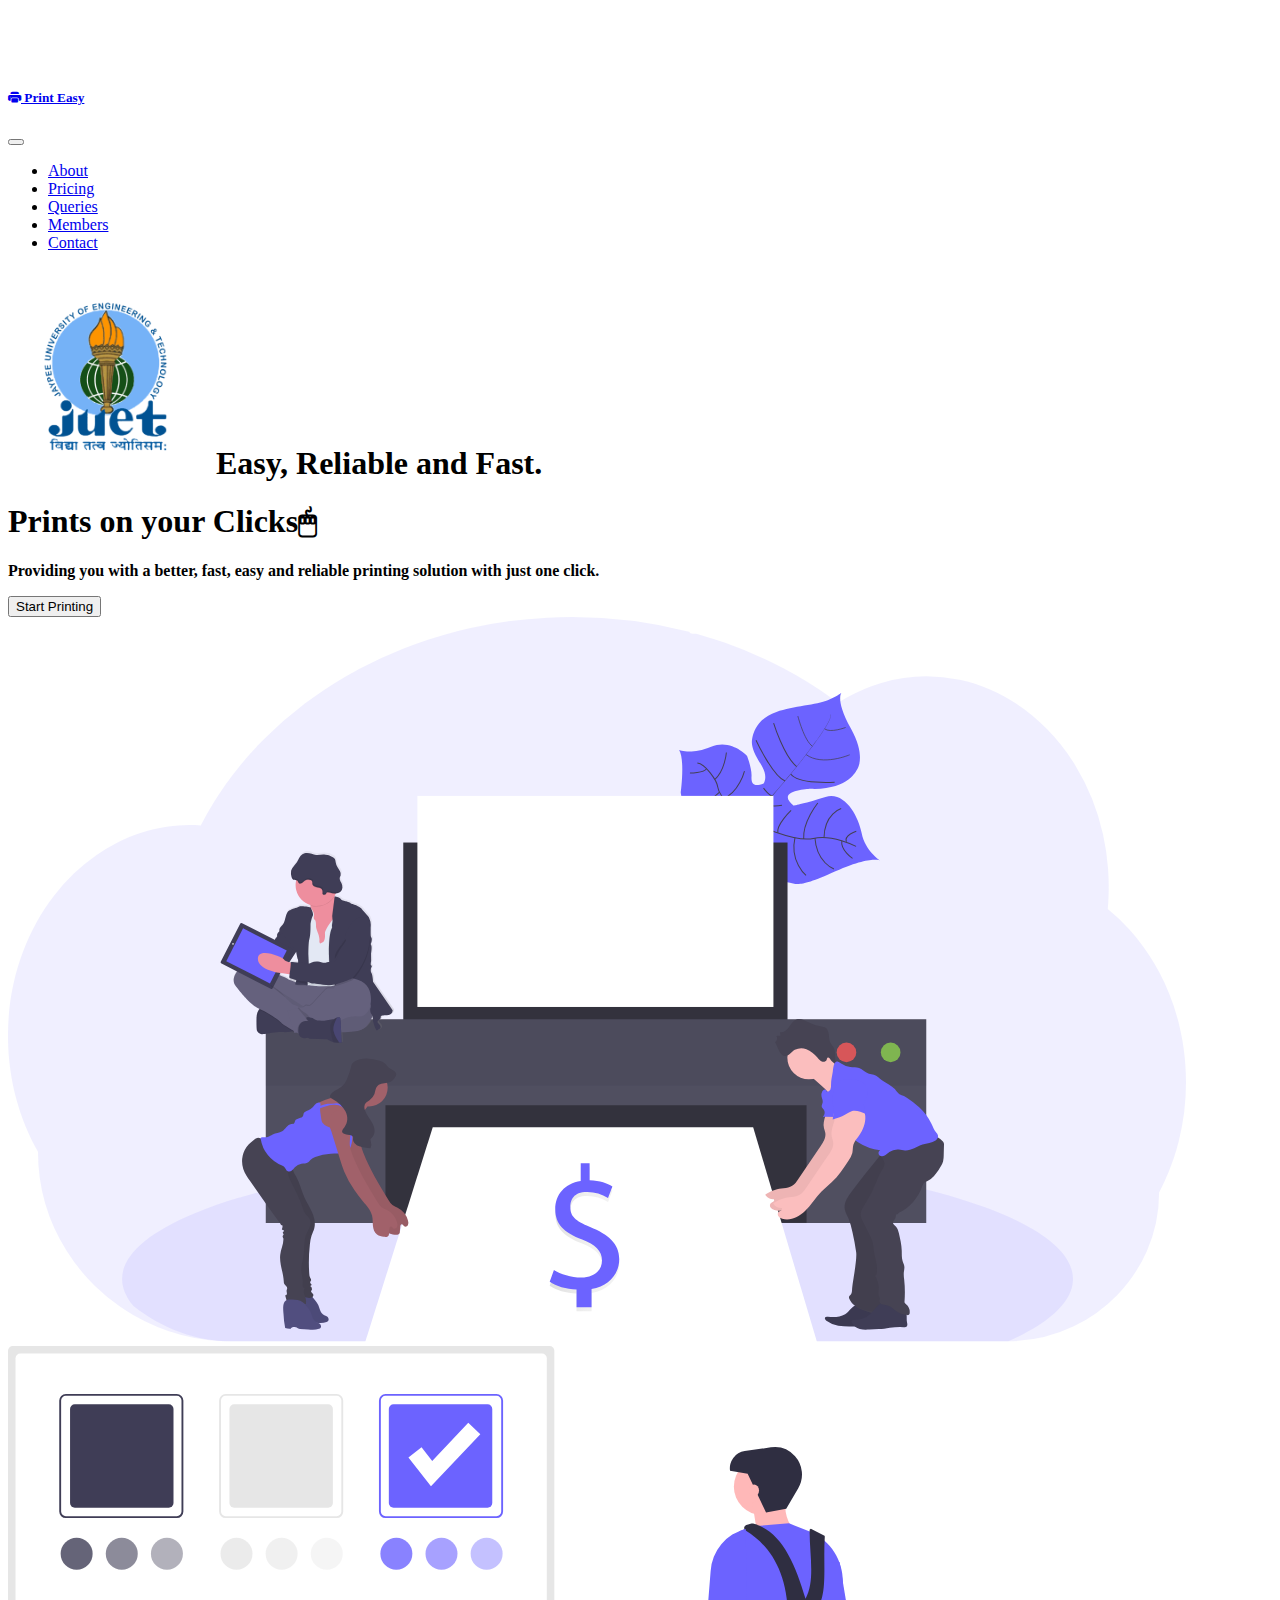
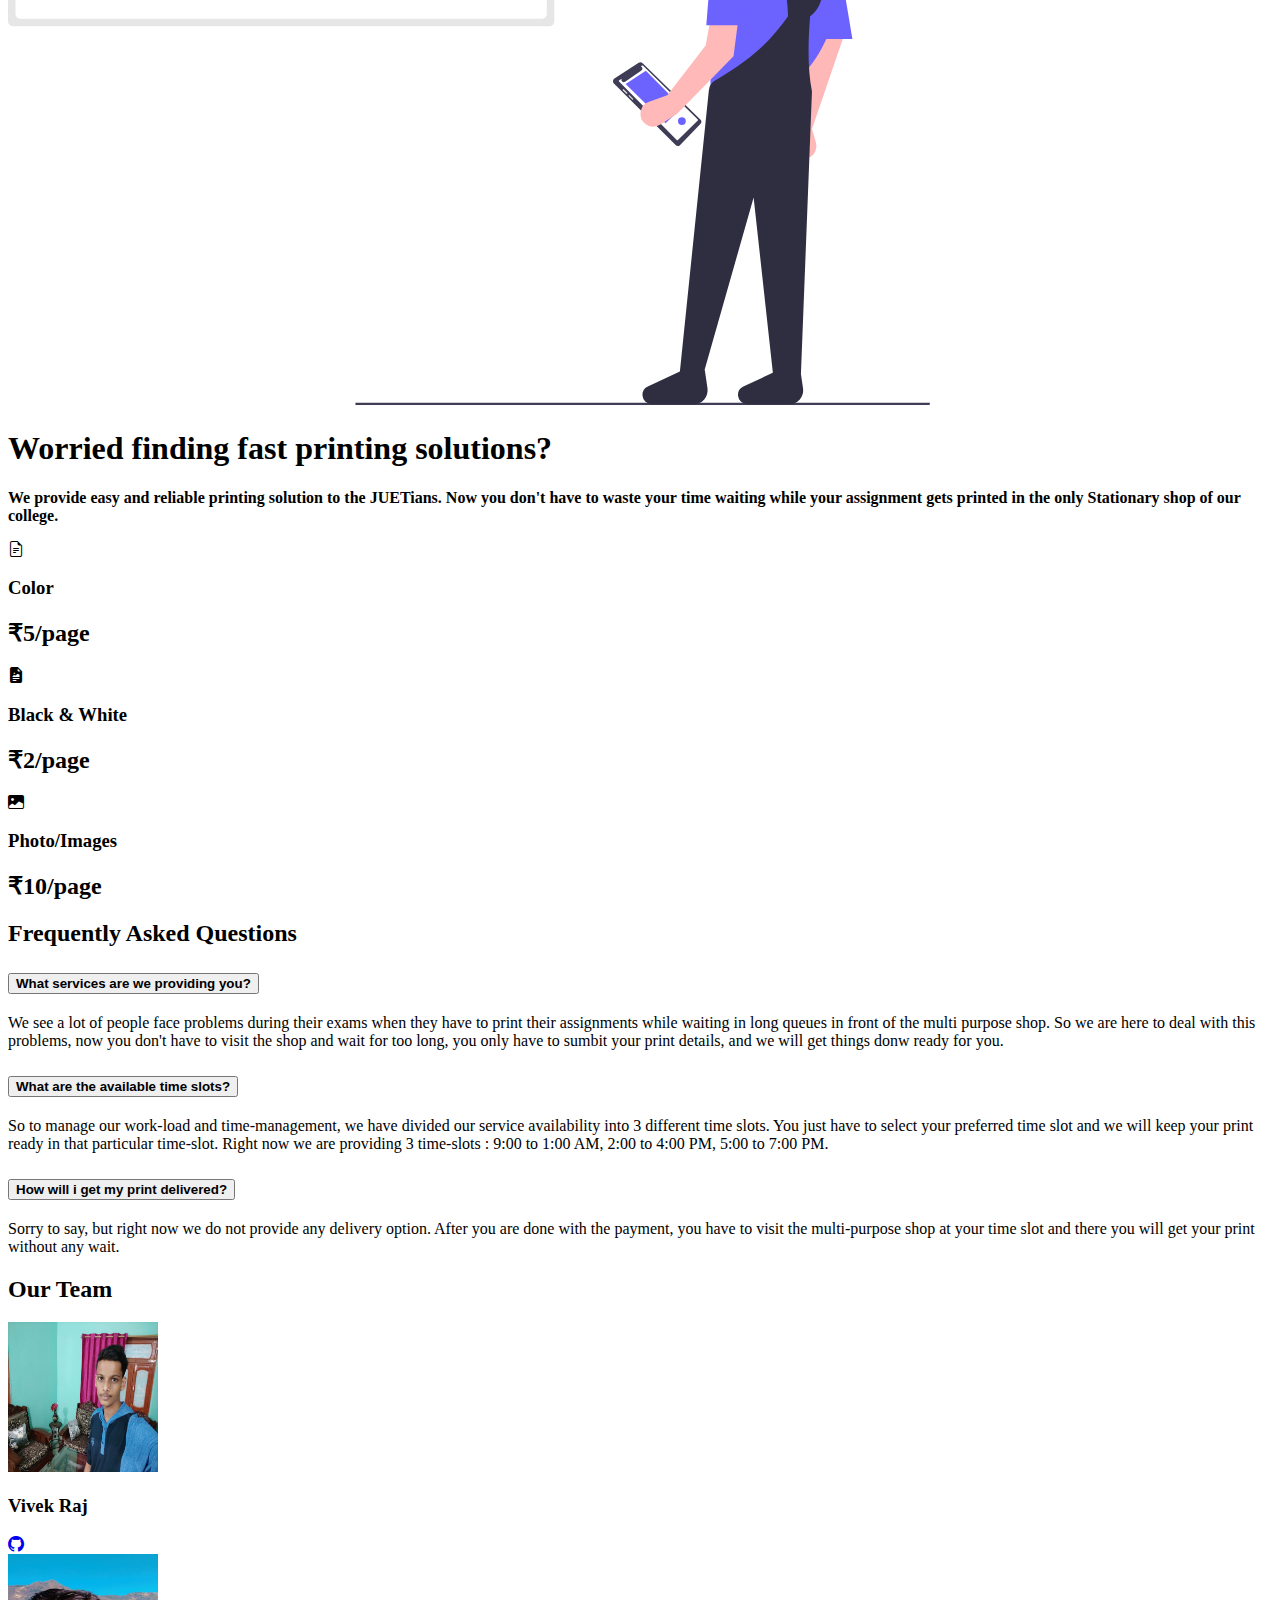
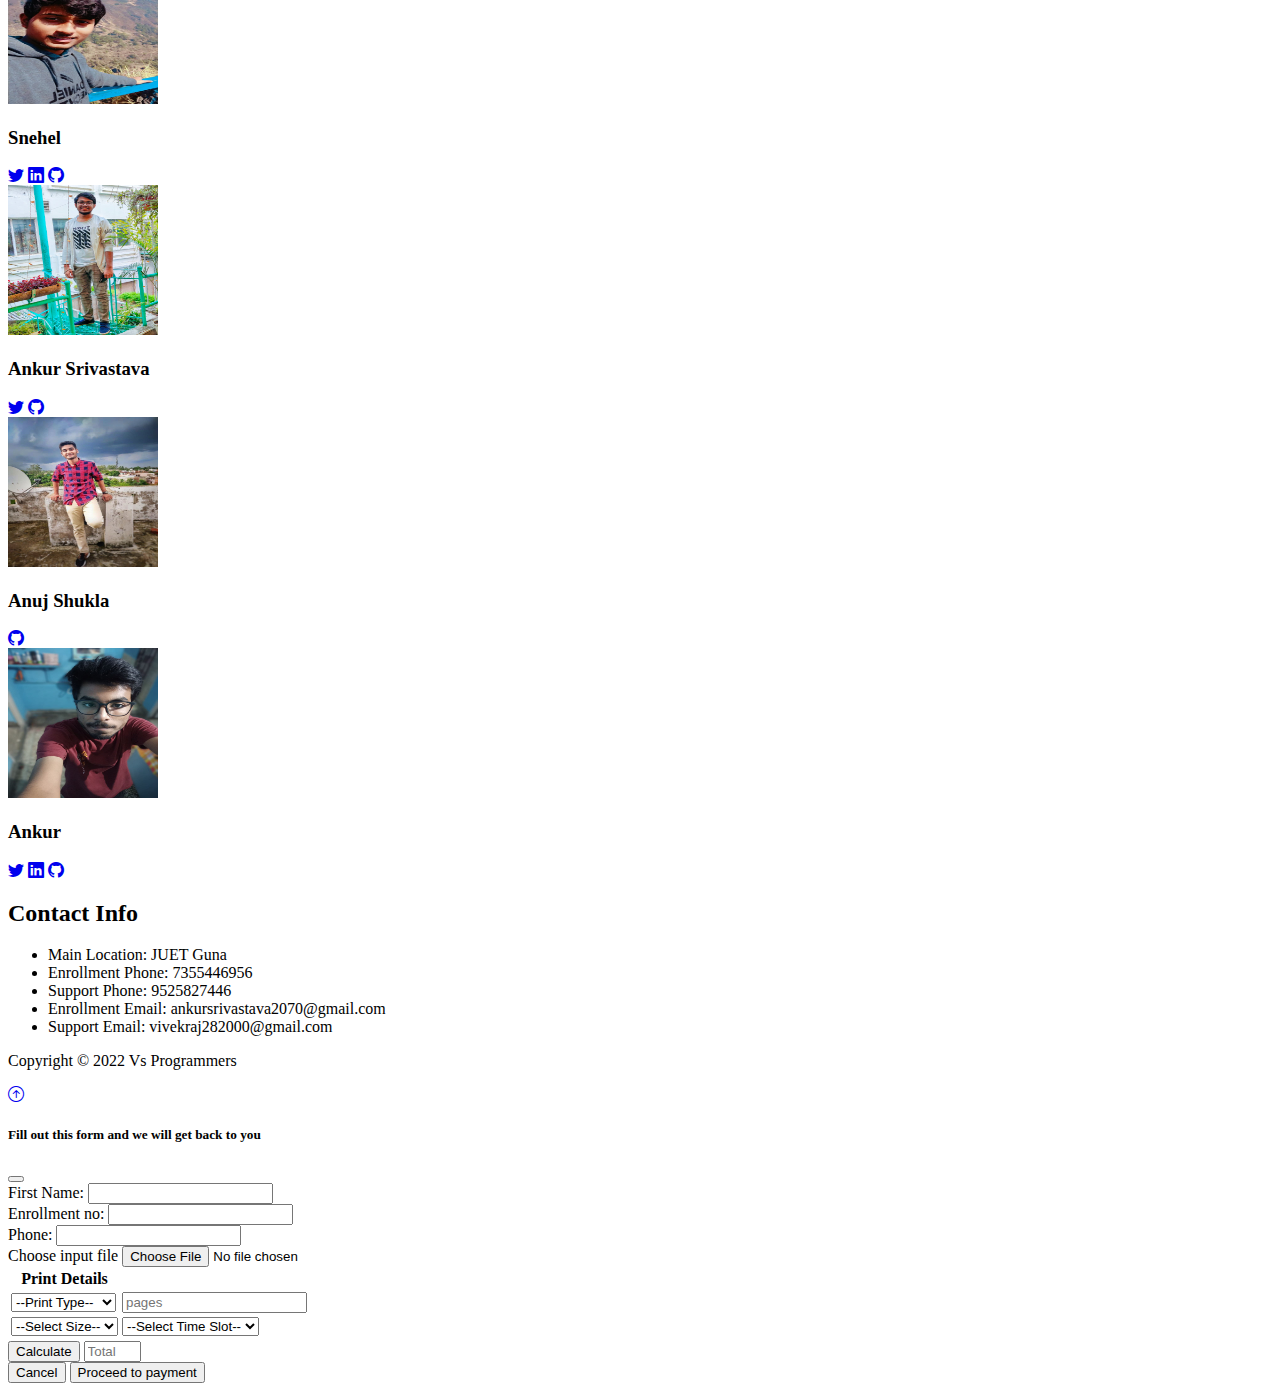
<file: index.html>
<!DOCTYPE html>
<html lang="en">

<head>
  <meta charset="UTF-8" />
  <meta http-equiv="X-UA-Compatible" content="IE=edge" />
  <meta name="viewport" content="width=device-width, initial-scale=1.0" />
  <link href="https://cdn.jsdelivr.net/npm/bootstrap@5.0.1/dist/css/bootstrap.min.css" rel="stylesheet"
    integrity="sha384-+0n0xVW2eSR5OomGNYDnhzAbDsOXxcvSN1TPprVMTNDbiYZCxYbOOl7+AMvyTG2x" crossorigin="anonymous" />
  <link rel="stylesheet" href="https://cdn.jsdelivr.net/npm/bootstrap-icons@1.3.0/font/bootstrap-icons.css" />

  <link href="https://api.mapbox.com/mapbox-gl-js/v2.1.1/mapbox-gl.css" rel="stylesheet" />
  <script src="https://cdn.jsdelivr.net/npm/bootstrap@5.0.1/dist/js/bootstrap.bundle.min.js"
    integrity="sha384-gtEjrD/SeCtmISkJkNUaaKMoLD0//ElJ19smozuHV6z3Iehds+3Ulb9Bn9Plx0x4"
    crossorigin="anonymous"></script>
  <script src="https://api.mapbox.com/mapbox-gl-js/v2.1.1/mapbox-gl.js"></script>
  <link rel="stylesheet" href="style.css" />
  <script src="main.js"></script>

  <title>Print Easy</title>
</head>

<body>

  <!-- Navbar -->
  <nav class="navbar navbar-expand-lg bg-dark navbar-dark py-4 fixed-top">
    <div class="container">
      <h5><a href="#" class="navbar-brand"><i class="bi bi-printer-fill"></i> Print Easy </a></h5>

      <button class="navbar-toggler" type="button" data-bs-toggle="collapse" data-bs-target="#navmenu">
        <span class="navbar-toggler-icon"></span>
      </button>

      <div class="collapse navbar-collapse" id="navmenu">
        <ul class="navbar-nav ms-auto">
          <li class="nav-item">
            <a href="#learn" class="nav-link">About</a>
          </li>
          <li class="nav-item">
            <a href="#price" class="nav-link">Pricing</a>
          </li>
          <li class="nav-item">
            <a href="#questions" class="nav-link">Queries</a>
          </li>
          <li class="nav-item">
            <a href="#instructors" class="nav-link">Members</a>
          </li>
          <li class="nav-item">
            <a href="#contact" class="nav-link">Contact</a>
          </li>
        </ul>
      </div>
    </div>
  </nav>

  <!-- Showcase -->
  <section class="bg-dark text-light p-5 p-lg-0 pt-lg-5 text-center text-sm-start">
    <div class="container">
      <h1><img src="img/btif4dxg8rgtfprtffrn.png" class="img-fluid" alt="" width="200" height="200"> Easy, Reliable and
        Fast.</h1>
      <div class="d-sm-flex align-items-center justify-content-between">
        <div>
          <h1>Prints on your<span class="text-warning"> Clicks🖱 </span></h1>
          <p class="lead my-4">
            <b>Providing you with a better, fast, easy and reliable
              printing solution with just one click.</b>
          </p>
          <button class="btn btn-outline-success btn-lg" data-bs-toggle="modal" data-bs-target="#enroll">
            Start Printing
          </button>
        </div>
        <img class="img-fluid w-50 d-none d-sm-block" src="img/undraw_printing_invoices_-5-r4r.svg" alt="" />
      </div>
    </div>
  </section>

  <!-- About -->
  <section id="learn" class="p-5">
    <div class="container">
      <div class="row align-items-center justify-content-between">
        <div class="col-md">
          <img src="img/undraw_color_palette_yamk.svg" class="img-fluid" alt="" />
        </div>
        <div class="col-md p-5">
          <h1>Worried finding fast printing solutions?</h1>
          <p class="lead">
            <b>We provide easy and reliable printing solution to the JUETians.
              Now you don't have to waste your time waiting while your assignment
              gets printed in the only Stationary shop of our college.</b>
          </p>
        </div>
      </div>
    </div>
  </section>

  <!-- Pricing -->
  <section id="price" class="layer">
    <div class="container">
      <div class="row text-center g-4">
        <div class="col-md">
          <div class="card bg-primary text-light">
            <div class="card-body text-center">
              <div class="h1 mb-3">
                <i class="bi bi-file-earmark-text"></i>
              </div>
              <h3 class="card-title mb-3">Color</h3>
              <p class="card-text">
              <h2>₹5/page</h2>
              </p>
            </div>
          </div>
        </div>
        <div class="col-md">
          <div class="card bg-secondary text-light">
            <div class="card-body text-center">
              <div class="h1 mb-3">
                <i class="bi bi-file-earmark-richtext-fill"></i>
              </div>
              <h3 class="card-title mb-3">Black & White</h3>
              <p class="card-text">
              <h2>₹2/page</h2>
              </p>
            </div>
          </div>
        </div>
        <div class="col-md">
          <div class="card bg-dark text-light">
            <div class="card-body text-center">
              <div class="h1 mb-3">
                <i class="bi bi-image-fill"></i>
              </div>
              <h3 class="card-title mb-3">Photo/Images</h3>
              <p class="card-text">
              <h2>₹10/page</h2>
              </p>
            </div>
          </div>
        </div>
      </div>
    </div>
  </section>

  <!-- Question Accordion -->
  <section id="questions" class="p-5">
    <div class="container">
      <h2 class="text-center mb-4">Frequently Asked Questions</h2>
      <div class="accordion accordion-flush" id="questions">
        <!-- Item 1 -->
        <div class="accordion-item">
          <h2 class="accordion-header">
            <button class="accordion-button collapsed" type="button" data-bs-toggle="collapse"
              data-bs-target="#question-one">
              <b>What services are we providing you?</b>
            </button>
          </h2>
          <div id="question-one" class="accordion-collapse collapse" data-bs-parent="#questions">
            <div class="accordion-body">
              We see a lot of people face problems during their exams when they have to print their assignments while
              waiting in long queues in front of the multi purpose shop.
              So we are here to deal with this problems, now you don't have to visit the shop and wait for too long, you
              only have to sumbit your print details, and we will get things donw ready for you.
            </div>
          </div>
        </div>
        <!-- Item 2 -->
        <div class="accordion-item">
          <h2 class="accordion-header">
            <button class="accordion-button collapsed" type="button" data-bs-toggle="collapse"
              data-bs-target="#question-two">
              <b>What are the available time slots?</b>
            </button>
          </h2>
          <div id="question-two" class="accordion-collapse collapse" data-bs-parent="#questions">
            <div class="accordion-body">
              So to manage our work-load and time-management, we have divided our service availability into 3 different
              time slots. You just have to select your preferred time slot and we will keep your print ready in that
              particular time-slot.
              Right now we are providing 3 time-slots : 9:00 to 1:00 AM, 2:00 to 4:00 PM, 5:00 to 7:00 PM.
            </div>
          </div>
        </div>
        <!-- Item 3 -->
        <div class="accordion-item">
          <h2 class="accordion-header">
            <button class="accordion-button collapsed" type="button" data-bs-toggle="collapse"
              data-bs-target="#question-three">
              <b>How will i get my print delivered?</b>
            </button>
          </h2>
          <div id="question-three" class="accordion-collapse collapse" data-bs-parent="#questions">
            <div class="accordion-body">
              Sorry to say, but right now we do not provide any delivery option. After you are done with the payment,
              you have to visit the multi-purpose shop at your time slot and there you will get your print without
              any wait.
            </div>
          </div>
        </div>
      </div>
    </div>
  </section>

  <!-- Team members -->
  <section id="instructors" class="p-5 bg-primary">
    <div class="container">
      <h2 class="text-center text-white">Our Team</h2>
      <div class="row g-4 align-items-center">
        <div class="col-md-6 col-lg-2 center">
          <div class="card bg-light">
            <div class="card-body text-center">
              <img src="pp/vivek.jpg" class="rounded-circle mb-3" alt="" height="150" width="150" />
              <h3 class="card-title mb-3">Vivek Raj</h3>
              <a href="https://github.com/vivek282000"><i class="bi bi-github text-dark mx-1"></i></a>
            </div>
          </div>
        </div>

        <div class="col-md-6 col-lg-2 center">
          <div class="card bg-light">
            <div class="card-body text-center">
              <img src="pp/sahil.jpg" class="rounded-circle mb-3" alt="" height="150" width="150" />
              <h3 class="card-title mb-3">Snehel</h3>
              <a href="https://twitter.com/SNEHEL4"><i class="bi bi-twitter text-dark mx-1"></i></a>
              <a href="https://www.linkedin.com/in/snehel-922b75201/"><i class="bi bi-linkedin text-dark mx-1"></i></a>
              <a href="https://github.com/snehel4510"><i class="bi bi-github text-dark mx-1"></i></a>
            </div>
          </div>
        </div>

        <div class="col-md-6 col-lg-4 center">
          <div class="card bg-light">
            <div class="card-body text-center">
              <img src="pp/sriv.jpg" class="rounded-circle mb-3" alt="" height="150" width="150" />
              <h3 class="card-title mb-3">Ankur Srivastava</h3>
              <a href="https://twitter.com/Ank_LALA"><i class="bi bi-twitter text-dark mx-1"></i></a>
              <a href="https://github.com/Ankurallin1"><i class="bi bi-github text-dark mx-1"></i></a>
            </div>
          </div>
        </div>

        <div class="col-md-6 col-lg-2 center">
          <div class="card bg-light">
            <div class="card-body text-center">
              <img src="pp/photo_2022-02-20_04-32-08.jpg" class="rounded-circle mb-3" alt="" height="150" width="150" />
              <h3 class="card-title mb-3">Anuj Shukla</h3>
              <a href="https://github.com/Mr-AnujShukla"><i class="bi bi-github text-dark mx-1"></i></a>
            </div>
          </div>
        </div>

        <div class="col-md-6 col-lg-2 center">
          <div class="card bg-light">
            <div class="card-body text-center">
              <img src="pp/ankur1.jpg" class="rounded-circle mb-3" alt="" height="150" width="150" />
              <h3 class="card-title mb-3">Ankur</h3>
              <a href="https://twitter.com/Ankur0152?t=tb78fQSY4CY9HxNonbIE6g&s=09"><i
                  class="bi bi-twitter text-dark mx-1"></i></a>
              <a href="https://www.linkedin.com/in/ankur-mishra-338613204"><i
                  class="bi bi-linkedin text-dark mx-1"></i></a>
              <a href="https://github.com/AnkurMishra123"><i class="bi bi-github text-dark mx-1"></i></a>
            </div>
          </div>
        </div>

      </div>
    </div>
  </section>

  <!-- Contact & Map -->
  <section class="p-5" id="contact">
    <div class="container">
      <div class="row g-4">
        <div class="col-md">
          <h2 class="text-center mb-4">Contact Info</h2>
          <ul class="list-group list-group-flush lead">
            <li class="list-group-item">
              <span class="fw-bold">Main Location:</span> JUET Guna
            </li>
            <li class="list-group-item">
              <span class="fw-bold">Enrollment Phone:</span> 7355446956
            </li>
            <li class="list-group-item">
              <span class="fw-bold">Support Phone:</span> 9525827446
            </li>
            <li class="list-group-item">
              <span class="fw-bold">Enrollment Email:</span> ankursrivastava2070@gmail.com
            </li>
            <li class="list-group-item">
              <span class="fw-bold">Support Email:</span>
              vivekraj282000@gmail.com
            </li>
          </ul>
        </div>
        <div class="col-md">
          <div id="map"></div>
        </div>
      </div>
    </div>
  </section>


  <!-- Footer -->
  <footer class="p-3 bg-dark text-white text-center position-relative">
    <div class="container">
      <p class="lead">Copyright &copy; 2022 Vs Programmers</p>

      <a href="#" class="position-absolute bottom-0 end-0 p-2">
        <i class="bi bi-arrow-up-circle"></i>
      </a>
    </div>
  </footer>

  <!-- Modal -->
  <div class="modal fade" id="enroll" tabindex="-1" aria-labelledby="enrollLabel" aria-hidden="true">
    <div class="modal-dialog">
      <div class="modal-content">
        <div class="modal-header">
          <h5 class="modal-title" id="enrollLabel">Fill out this form and we will get back to you</h5>
          <button type="button" class="btn-close" data-bs-dismiss="modal" aria-label="Close"></button>
        </div>
        <div class="modal-body">
          <form>
            <div class="mb-2">
              <label for="first-name" class="col-form-label">
                First Name:
              </label>
              <input type="text" class="form-control" id="first-name" />
            </div>
            <div class="mb-2">
              <label for="email" class="col-form-label">Enrollment no:</label>
              <input type="text" class="form-control" id="email" />
            </div>
            <div class="mb-2">
              <label for="phone" class="col-form-label">Phone:</label>
              <input type="tel" class="form-control" id="phone" />
            </div>
            <div class="mb-2">
              <label for="formFile" class="form-label mb-3">Choose input file</label>
              <input class="form-control" type="file" id="formFile">
            </div>
            <table>
              <tr>
                <th>Print Details</th>
                <th></th>
              </tr>
              <tr>
                <td>
                  <SELECT class="form-select" aria-label="Default select example" NAME="memoryItem"
                    onChange="calculatePrice()" id="memoryItem">
                    <OPTION value="0">--Print Type--</OPTION>
                    <OPTION value="5">Coloured</OPTION>
                    <OPTION value="2">Black & White</OPTION>
                  </SELECT>
                </td>
                <td><input type="number" class="form-control" id="memoryItemQty" onChange="calculatePrice"
                    placeholder="pages" />
                </td>
              </tr>
              <tr>
                <td>
                  <SELECT class="form-select" aria-label="Default select example" NAME="hddItem"
                    onChange="calculatePrice()" id="hddItem">
                    <OPTION value="0">--Select Size--</OPTION>
                    <OPTION value="0">A4</OPTION>
                    <OPTION value="0">A3</OPTION>
                  </SELECT>
                </td>
                <td>
                  <SELECT class="form-select" aria-label="Default select example" NAME="hddItem"
                    onChange="calculatePrice()" id="hddItem">
                    <OPTION value="0">--Select Time Slot--</OPTION>
                    <OPTION value="0">9:00 - 11:00 AM</OPTION>
                    <OPTION value="0">2:00 - 4:00 PM</OPTION>
                    <OPTION value="0">5:00 - 7:00 PM</OPTION>
                  </SELECT>
                </td>
              </tr>
              <tr>
              </tr>
            </table>
          </form>
          <button type="button" class="btn btn-dark mb-3" onclick="calculatePrice()">Calculate</button>
          <INPUT type="text" class="form-control" id="PicExtPrice" Size=4 placeholder="Total">
        </div>
        <div class="modal-footer">
          <button type="button" class="btn btn-danger" data-bs-dismiss="modal">
            Cancel
          </button>
          <a href="payment gateway/p1.html"><button type="button" class="btn btn-success">Proceed to
              payment</button></a>
        </div>
      </div>
    </div>
  </div>


  <script>
    mapboxgl.accessToken =
      'pk.eyJ1Ijoic25laGVsNDUxMCIsImEiOiJja3p1Z3BzcHMwN3lhMm5ydXNoN2d6eGtoIn0.vmJMFNWp5kw7wExhl6GdgA'
    var map = new mapboxgl.Map({
      container: 'map',
      style: 'mapbox://styles/mapbox/streets-v11',
      center: [77.1609, 24.4348],
      zoom: 10,
    })
  </script>

</body>

</html>
</file>
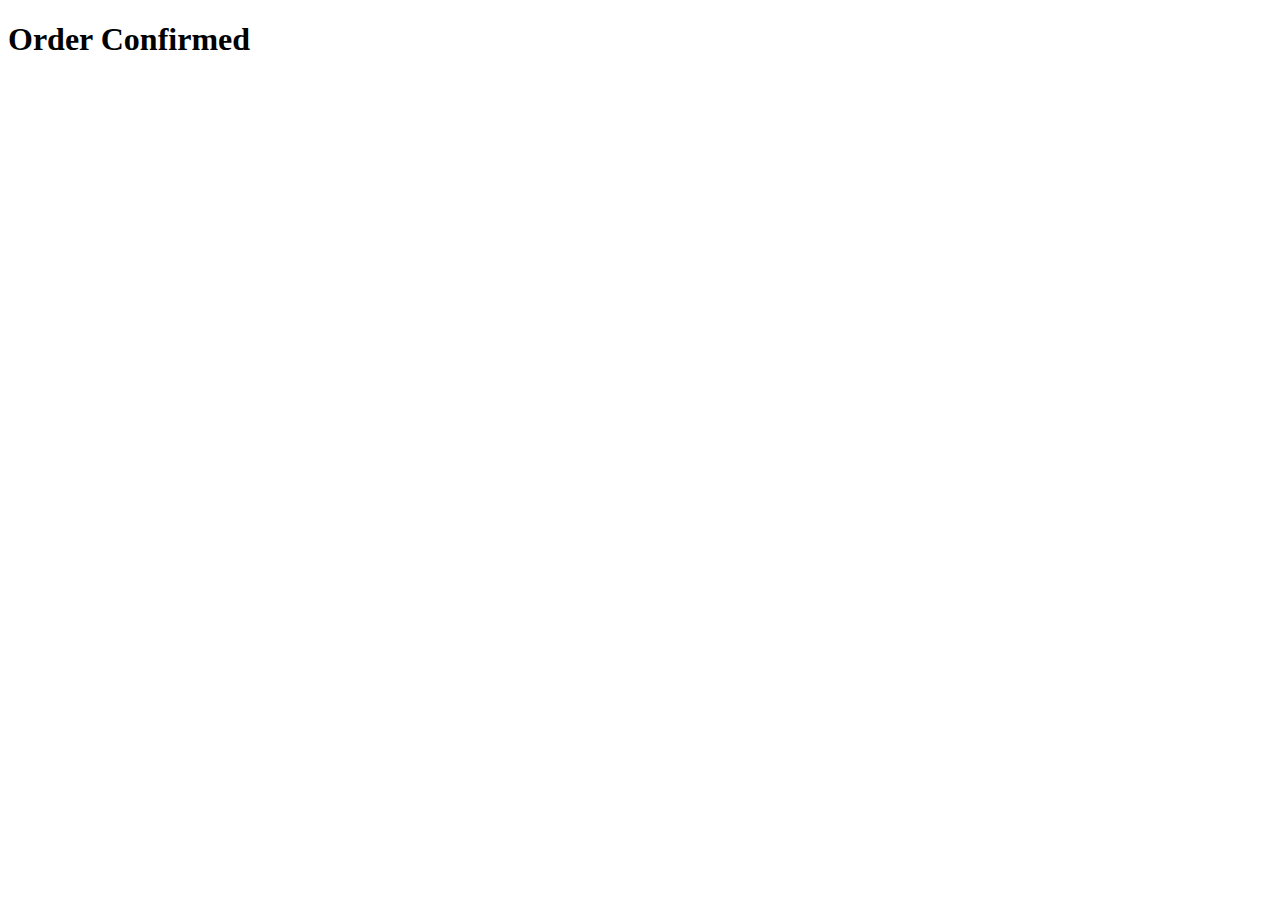
<file: payment gateway/order.html>
<!DOCTYPE html>
<html lang="en">

<head>
    <meta charset="UTF-8">
    <meta http-equiv="X-UA-Compatible" content="IE=edge">
    <meta name="viewport" content="width=device-width, initial-scale=1.0">
    <title>Document</title>
</head>

<body>
    <div class="container">
        <h1 color="green">Order Confirmed</h1>
    </div>
</body>

</html>
</file>
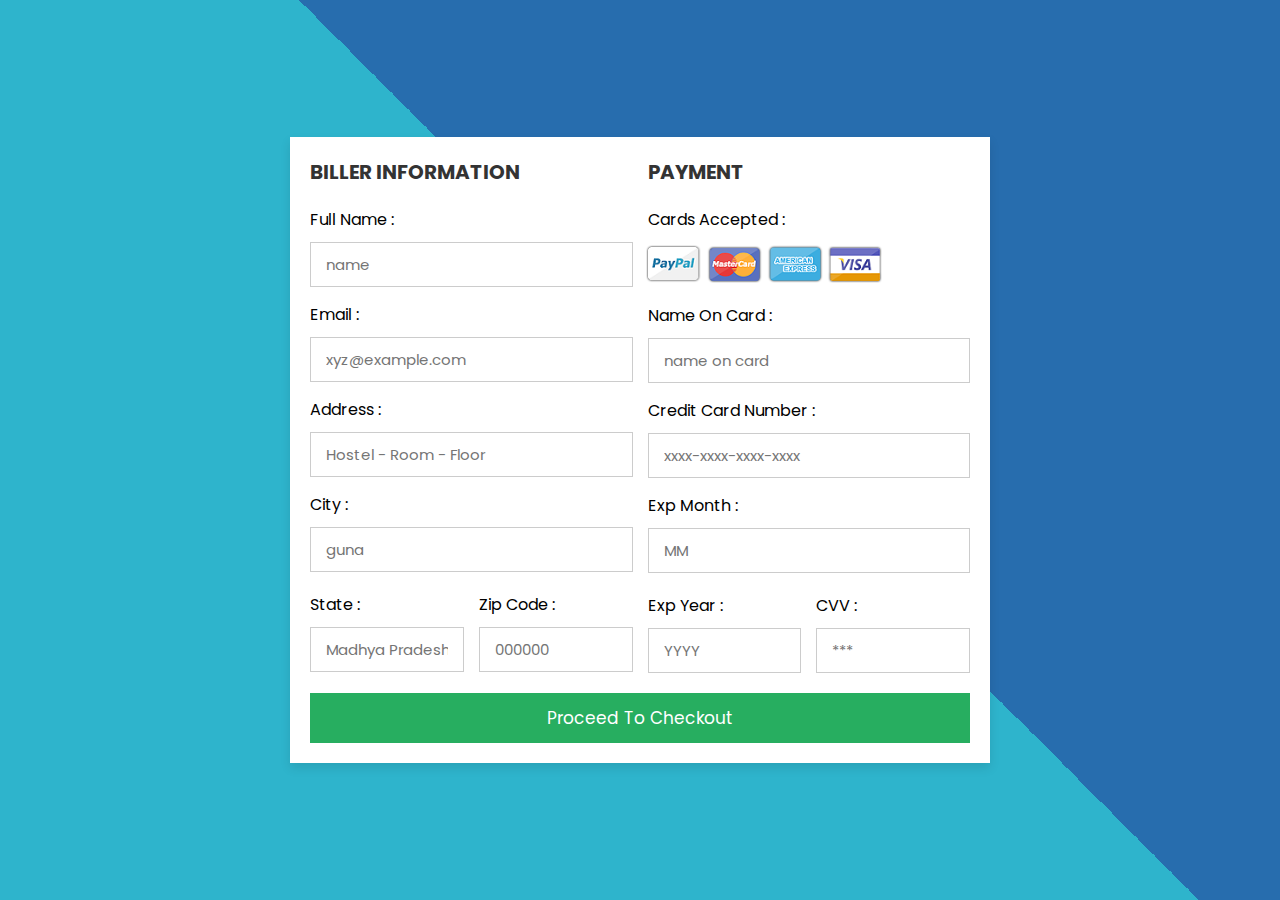
<file: payment gateway/p1.html>
<!DOCTYPE html>
<html lang="en">

<head>
    <meta charset="UTF-8">
    <meta http-equiv="X-UA-Compatible" content="IE=edge">
    <meta name="viewport" content="width=device-width, initial-scale=1.0">
    <!-- custom css file link  -->
    <link rel="stylesheet" href="p2.css">

</head>

<body>

    <div class="container">

        <form action="">

            <div class="row">

                <div class="col">

                    <h3 class="title">Biller Information</h3>

                    <div class="inputBox">
                        <span>full name :</span>
                        <input type="text" placeholder="name">
                    </div>
                    <div class="inputBox">
                        <span>email :</span>
                        <input type="email" placeholder="xyz@example.com">
                    </div>
                    <div class="inputBox">
                        <span>address :</span>
                        <input type="text" placeholder="Hostel - Room - Floor">
                    </div>
                    <div class="inputBox">
                        <span>city :</span>
                        <input type="text" placeholder="guna">
                    </div>

                    <div class="flex">
                        <div class="inputBox">
                            <span>state :</span>
                            <input type="text" placeholder="Madhya Pradesh">
                        </div>
                        <div class="inputBox">
                            <span>zip code :</span>
                            <input type="text" placeholder="000000">
                        </div>
                    </div>

                </div>

                <div class="col">

                    <h3 class="title">Payment</h3>
                    <div class="inputBox">
                        <span>cards accepted :</span>
                        <img src="card_img.png" alt="">
                    </div>
                    <div class="inputBox">
                        <span>name on card :</span>
                        <input type="text" placeholder="name on card">
                    </div>
                    <div class="inputBox">
                        <span>credit card number :</span>
                        <input type="number" placeholder="xxxx-xxxx-xxxx-xxxx">
                    </div>
                    <div class="inputBox">
                        <span>exp month :</span>
                        <input type="text" placeholder="MM">
                    </div>

                    <div class="flex">
                        <div class="inputBox">
                            <span>exp year :</span>
                            <input type="number" placeholder="YYYY">
                        </div>
                        <div class="inputBox">
                            <span>CVV :</span>
                            <input type="text" placeholder="***">
                        </div>
                    </div>

                </div>

            </div>

            <a href="order.html">
                <input type="submit" value="proceed to checkout" class="submit-btn">
            </a>

        </form>

    </div>

</body>

</html>
</file>
<file: style.css>
body::before {
  display: block;
  content: '';
  height: 60px;
}

#map {
  width: 100%;
  height: 100%;
  border-radius: 10px;
}

@media (min-width: 768px) {
  .news-input {
    width: 50%;
  }
}
</file>
<file: payment gateway/p2.css>
@import url('https://fonts.googleapis.com/css2?family=Poppins:wght@100;300;400;500;600&display=swap');

*{
  font-family: 'Poppins', sans-serif;
  margin:0; padding:0;
  box-sizing: border-box;
  outline: none; border:none;
  text-transform: capitalize;
  transition: all .2s linear;
}

.container{
  display: flex;
  justify-content: center;
  align-items: center;
  padding:0;
  min-height: 100vh;
  background: linear-gradient(45deg, #2eb4cc 55%, #276dae 45%);
}

.container form{
  padding:20px;
  width:700px;
  background: #fff;
  box-shadow: 0 5px 10px rgba(0,0,0,.1);
}

.container form .row{
  display: flex;
  flex-wrap: wrap;
  gap:15px;
}

.container form .row .col{
  flex:1 1 250px;
}

.container form .row .col .title{
  font-size: 20px;
  color:#333;
  padding-bottom: 5px;
  text-transform: uppercase;
}

.container form .row .col .inputBox{
  margin:15px 0;
}

.container form .row .col .inputBox span{
  margin-bottom: 10px;
  display: block;
}

.container form .row .col .inputBox input{
  width: 100%;
  border:1px solid #ccc;
  padding:10px 15px;
  font-size: 15px;
  text-transform: none;
}

.container form .row .col .inputBox input:focus{
  border:1px solid #000;
}

.container form .row .col .flex{
  display: flex;
  gap:15px;
}

.container form .row .col .flex .inputBox{
  margin-top: 5px;
}

.container form .row .col .inputBox img{
  height: 34px;
  margin-top: 5px;
  filter: drop-shadow(0 0 1px #000);
}

.container form .submit-btn{
  width: 100%;
  padding:12px;
  font-size: 17px;
  background: #27ae60;
  color:#fff;
  margin-top: 5px;
  cursor: pointer;
}

.container form .submit-btn:hover{
  background: #2ecc71;
}
</file>
